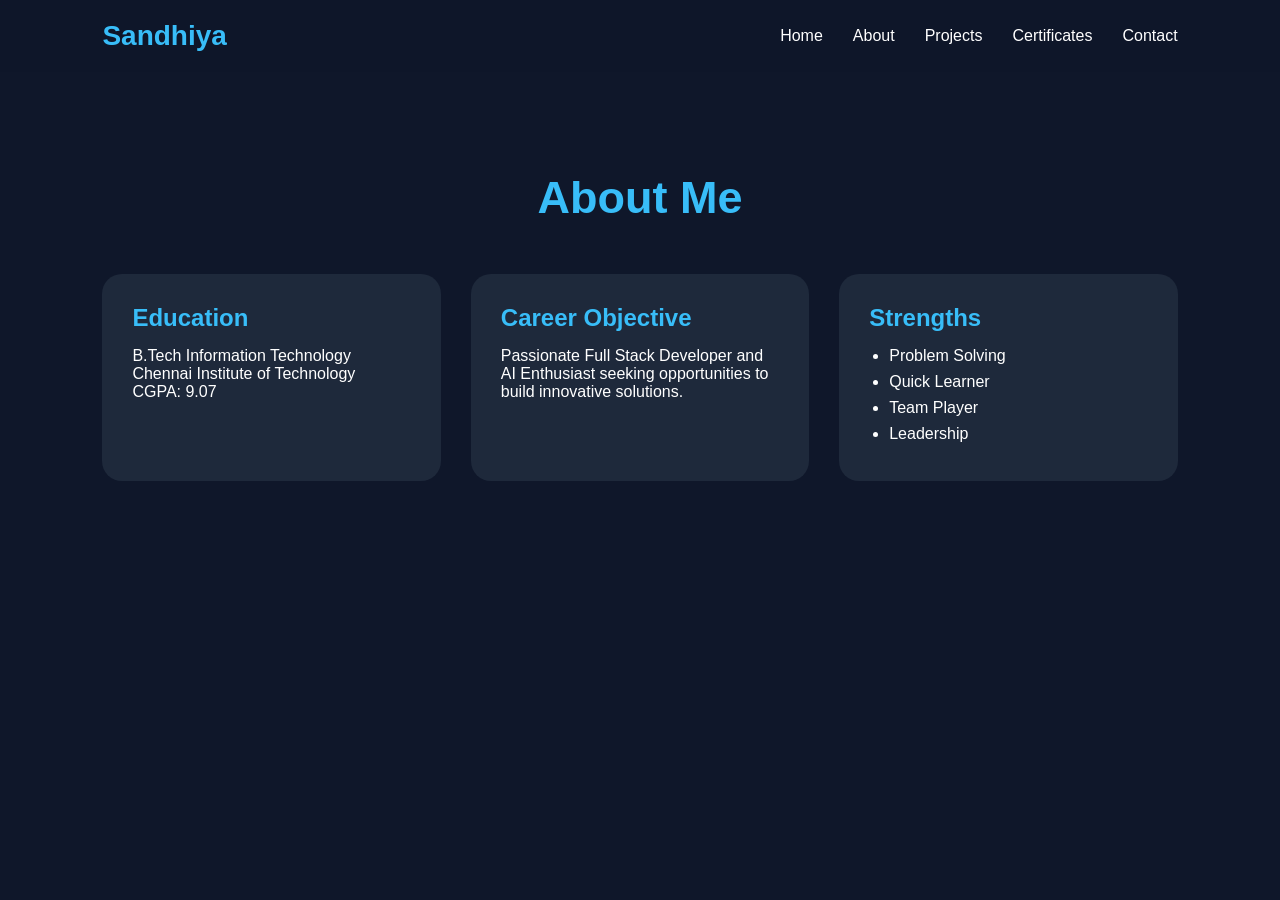
<file: about.html>
<!DOCTYPE html>
<html lang="en">
<head>
<meta charset="UTF-8">
<meta name="viewport" content="width=device-width, initial-scale=1.0">
<title>About Me</title>
<link rel="stylesheet" href="style.css">
</head>

<body>

<nav class="navbar">
<div class="logo">Sandhiya</div>

<ul class="nav-links">
<li><a href="index.html">Home</a></li>
<li><a href="about.html">About</a></li>



<li><a href="projects.html">Projects</a></li>
<li><a href="certificates.html">Certificates</a></li>
<li><a href="contact.html">Contact</a></li>
</ul>

</nav>

<section class="about">

<h1 class="section-title">
About Me
</h1>

<div class="about-container">

<div class="about-card">
<h2>Education</h2>

<p>
B.Tech Information Technology
</p>

<p>
Chennai Institute of Technology
</p>

<p>
CGPA: 9.07
</p>

</div>

<div class="about-card">

<h2>Career Objective</h2>

<p>
Passionate Full Stack Developer
and AI Enthusiast seeking
opportunities to build innovative
solutions.
</p>

</div>

<div class="about-card">

<h2>Strengths</h2>

<ul>
<li>Problem Solving</li>
<li>Quick Learner</li>
<li>Team Player</li>
<li>Leadership</li>
</ul>

</div>

</div>

</section>

<script src="script.js"></script>

</body>
</html>
</file>
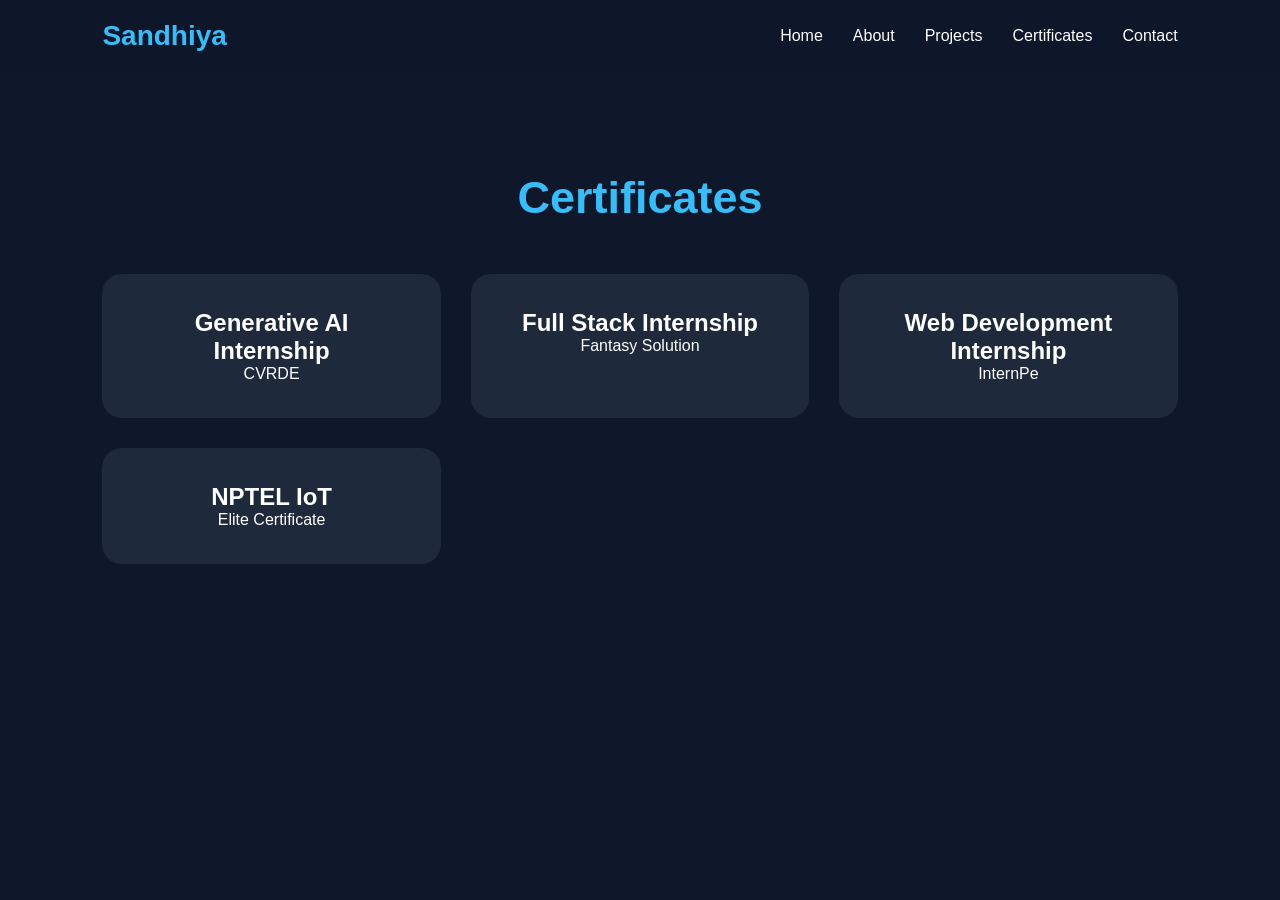
<file: certificates.html>
<!DOCTYPE html>
<html lang="en">

<head>

<meta charset="UTF-8">

<meta name="viewport"
content="width=device-width, initial-scale=1.0">

<title>
Certificates
</title>

<link rel="stylesheet"
href="style.css">

</head>

<body>

<nav class="navbar">

<div class="logo">

Sandhiya

</div>

<ul class="nav-links">

<li><a href="index.html">Home</a></li>

<li><a href="about.html">About</a></li>

<li><a href="projects.html">Projects</a></li>

<li><a href="certificates.html">Certificates</a></li>

<li><a href="contact.html">Contact</a></li>

</ul>

</nav>

<section class="skills">

<h1 class="section-title">

Certificates

</h1>

<div class="skills-grid">

<div class="skill-card">

<h2>

Generative AI Internship

</h2>

<p>

CVRDE

</p>

</div>

<div class="skill-card">

<h2>

Full Stack Internship

</h2>

<p>

Fantasy Solution

</p>

</div>

<div class="skill-card">

<h2>

Web Development Internship

</h2>

<p>

InternPe

</p>

</div>

<div class="skill-card">

<h2>

NPTEL IoT

</h2>

<p>

Elite Certificate

</p>

</div>

</div>

</section>

</body>

</html>
</file>
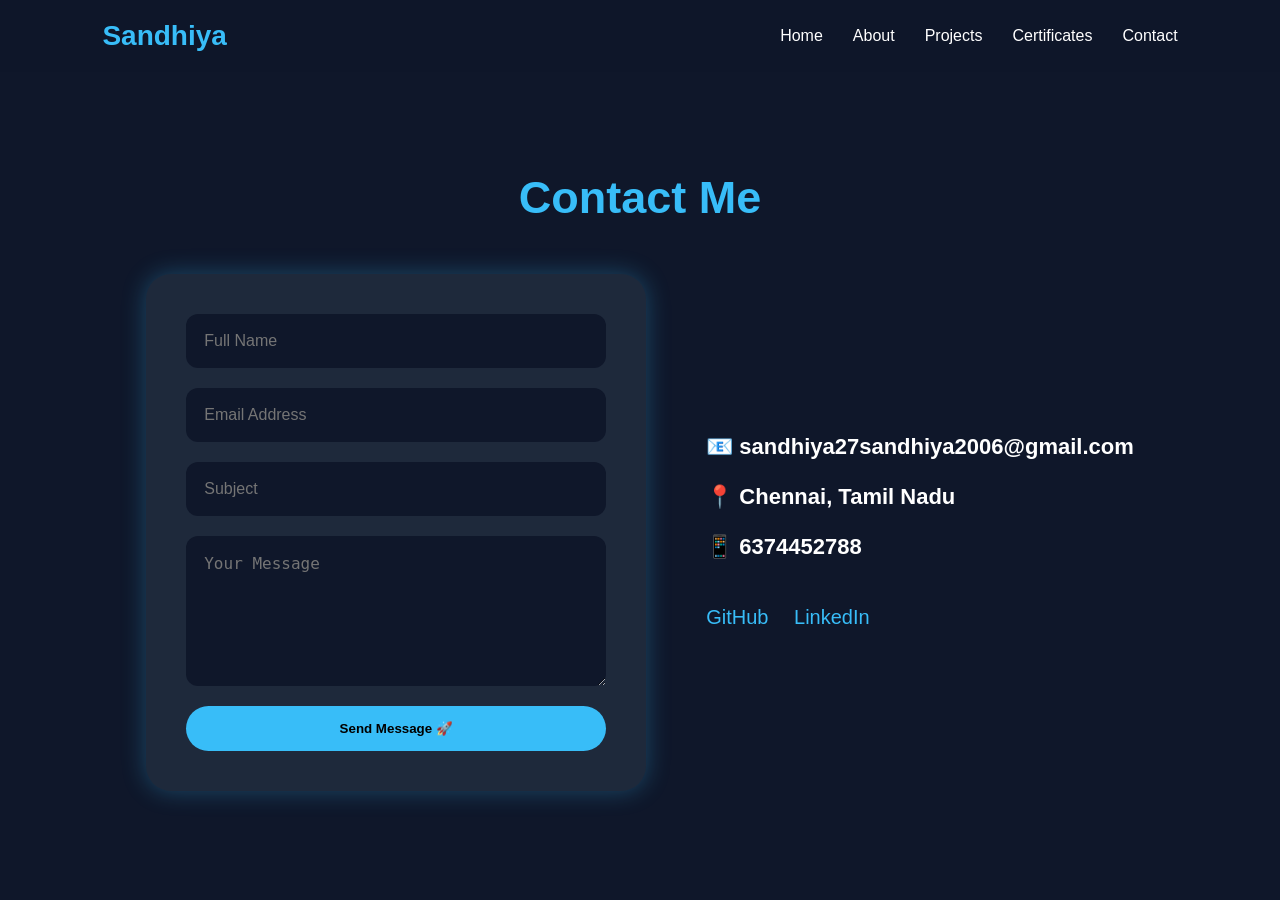
<file: contact.html>
<!DOCTYPE html>
<html lang="en">

<head>

<meta charset="UTF-8">

<meta name="viewport"
content="width=device-width, initial-scale=1.0">

<title>
Contact Me
</title>

<link rel="stylesheet"
href="style.css">

</head>

<body>

<nav class="navbar">

<div class="logo">

Sandhiya

</div>

<ul class="nav-links">

<li><a href="index.html">Home</a></li>

<li><a href="about.html">About</a></li>

<li><a href="projects.html">Projects</a></li>

<li><a href="certificates.html">Certificates</a></li>

<li><a href="contact.html">Contact</a></li>

</ul>

</nav>

<section id="contact" class="contact-section">

    <h1 class="section-title">
        Contact Me
    </h1>

    <div class="contact-container">

        <div class="contact-form">

            <input type="text" placeholder="Full Name">

            <input type="email" placeholder="Email Address">

            <input type="text" placeholder="Subject">

            <textarea rows="6"
                placeholder="Your Message"></textarea>

            <button class="primary-btn">
                Send Message 🚀
            </button>

        </div>

        <div class="contact-info">

            <h3>
                📧 sandhiya27sandhiya2006@gmail.com
            </h3>

            <h3>
                📍 Chennai, Tamil Nadu
            </h3>

            <h3>
                📱 6374452788
            </h3>

            <div class="social-links">

                <a href="https://github.com/Sandhiya2703">
                    GitHub
                </a>

                <a href="https://www.linkedin.com/in/sandhiya2703">
                    LinkedIn
                </a>

            </div>

        </div>

    </div>

</section>

<script src="script.js"></script>

</body>

</html>
</file>
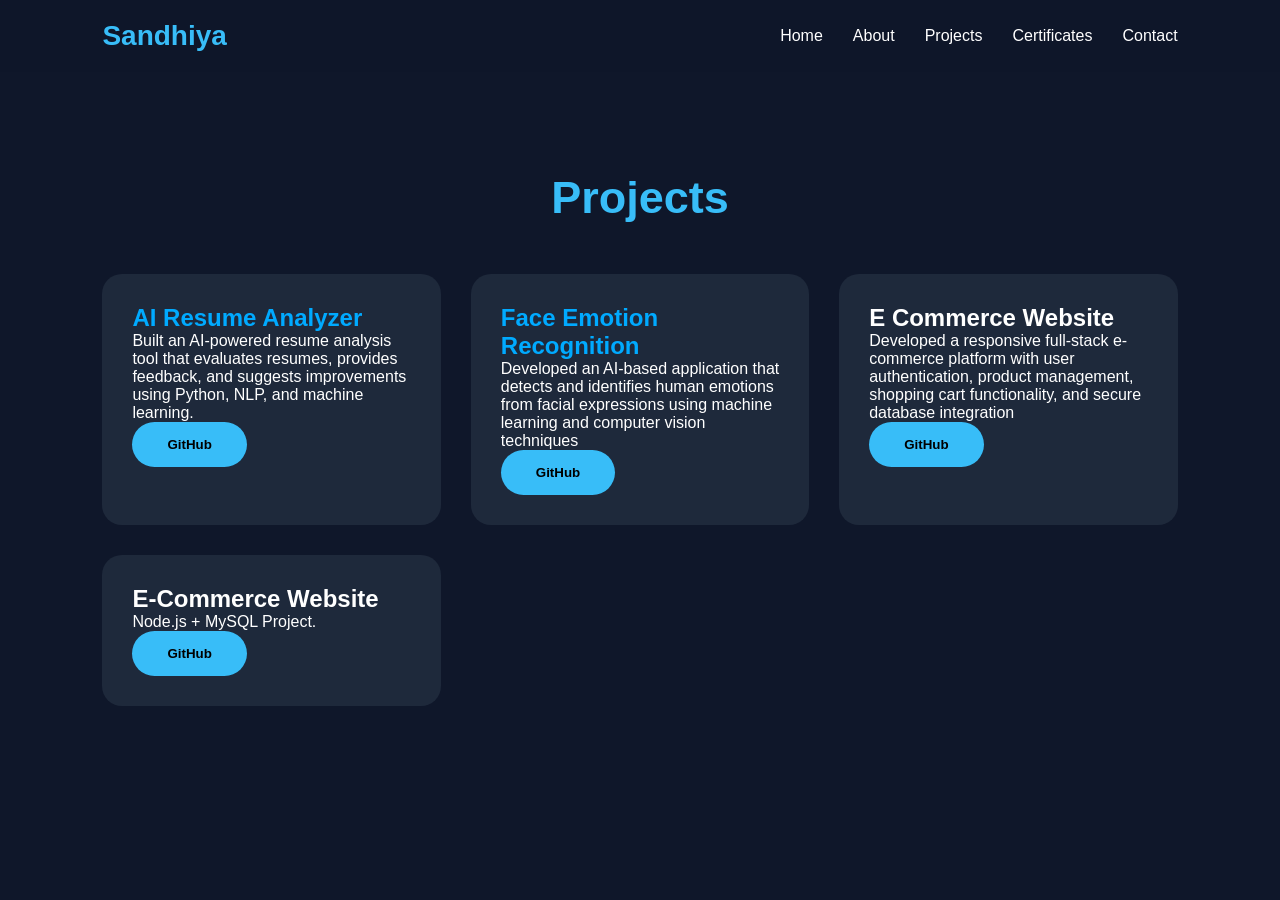
<file: projects.html>
<!DOCTYPE html>
<html lang="en">

<head>

<meta charset="UTF-8">
<meta name="viewport" content="width=device-width, initial-scale=1.0">

<title>Projects</title>

<link rel="stylesheet" href="style.css">

</head>

<body>

<nav class="navbar">

<div class="logo">
Sandhiya
</div>

<ul class="nav-links">

<li><a href="index.html">Home</a></li>

<li><a href="about.html">About</a></li>

<li><a href="projects.html">Projects</a></li>

<li><a href="certificates.html">Certificates</a></li>

<li><a href="contact.html">Contact</a></li>

</ul>

</nav>

<section class="projects">

<h1 class="section-title">

Projects

</h1>

<div class="project-grid">

<div class="project-card">

<h2>

<a href="https://github.com/Sandhiya2703/Resume-Analyzer">AI Resume Analyzer</a>

</h2>

<p>

Built an AI-powered resume analysis tool that evaluates resumes, provides feedback, and suggests improvements using Python, NLP, and machine learning.

</p>

<button class="primary-btn">

GitHub

</button>

</div>

<div class="project-card">

<h2>

  <a href="https://github.com/Sandhiya2703/Face_Emotion_Detection-">Face Emotion Recognition</a>

</h2>

<p>

Developed an AI-based application that detects and identifies human emotions from facial expressions using machine learning and computer vision techniques

</p>

<button class="primary-btn">

GitHub

</button>

</div>

<div class="project-card">

<h2>
E Commerce Website

</h2>

<p>

Developed a responsive full-stack e-commerce platform with user authentication, product management, shopping cart functionality, and secure database integration

</p>

<button class="primary-btn">

GitHub

</button>

</div>

<div class="project-card">

<h2>

E-Commerce Website

</h2>

<p>

Node.js + MySQL Project.

</p>

<button class="primary-btn">

GitHub

</button>

</div>

</div>

</section>

<script src="script.js"></script>

</body>

</html>
</file>
<file: style.css>
/* =========================
   GOOGLE FONT
========================= */

*{
    margin:0;
    padding:0;
    box-sizing:border-box;
    scroll-behavior:smooth;
}

body{
    font-family:'Poppins',sans-serif;
    background:#0f172a;
    color:white;
    overflow-x:hidden;
}

/* =========================
   PARTICLES
========================= */

#particles-js{
    position:fixed;
    width:100%;
    height:100%;
    top:0;
    left:0;
    z-index:-1;
}

/* =========================
   NAVBAR
========================= */

.navbar{
    display:flex;
    justify-content:space-between;
    align-items:center;
    padding:20px 8%;
    background:rgba(15,23,42,0.95);
    backdrop-filter:blur(10px);
    position:sticky;
    top:0;
    z-index:1000;
}

.logo{
    font-size:28px;
    font-weight:700;
    color:#38bdf8;
}

.nav-links{
    display:flex;
    list-style:none;
    gap:30px;
}

.nav-links a{
    text-decoration:none;
    color:white;
    transition:0.4s;
    font-weight:500;
}

.nav-links a:hover{
    color:#38bdf8;
    text-shadow:0 0 15px #38bdf8;
}

/* =========================
   HERO SECTION
========================= */

.hero{
    min-height:100vh;
    display:flex;
    align-items:center;
    padding:80px 8%;
}

.hero-content{
    display:flex;
    justify-content:space-between;
    align-items:center;
    width:100%;
}

.hero-left{
    width:55%;
}

.welcome-text{
    color:#38bdf8;
    font-size:22px;
}

.hero-left h1{
    font-size:70px;
    margin-top:10px;
}

.hero-left h1 span{
    color:#38bdf8;
}

.typing-text{
    font-size:35px;
    margin-top:15px;
    border-right:3px solid #38bdf8;
    width:fit-content;
    animation:blink .8s infinite;
}

.hero-description{
    margin-top:25px;
    line-height:30px;
    font-size:18px;
    color:#cbd5e1;
}

.hero-buttons{
    margin-top:35px;
}

/* =========================
   BUTTONS
========================= */

.primary-btn{
    padding:15px 35px;
    border:none;
    border-radius:30px;
    background:#38bdf8;
    color:black;
    font-weight:600;
    cursor:pointer;
    transition:0.4s;
}

.secondary-btn{
    padding:15px 35px;
    border-radius:30px;
    border:2px solid #38bdf8;
    background:transparent;
    color:white;
    margin-left:15px;
    cursor:pointer;
    transition:0.4s;
}

.primary-btn:hover,
.secondary-btn:hover{
    transform:translateY(-6px);
    box-shadow:0 0 25px #38bdf8;
}

/* =========================
   HERO IMAGE
========================= */

.hero-right img{
    width:370px;
    border-radius:50%;
    border:6px solid #38bdf8;
    animation:float 4s ease-in-out infinite;
}

/* =========================
   SECTION TITLE
========================= */

.section-title{
    text-align:center;
    font-size:45px;
    color:#38bdf8;
    margin-bottom:50px;
}

/* =========================
   ABOUT
========================= */

.about{
    padding:100px 8%;
}

.about-container{
    display:grid;
    grid-template-columns:repeat(auto-fit,minmax(280px,1fr));
    gap:30px;
}

.about-card{
    background:#1e293b;
    padding:30px;
    border-radius:20px;
    transition:.5s;
}

.about-card:hover{
    transform:translateY(-10px);
    box-shadow:0 0 25px #38bdf8;
}

.about-card h3{
    color:#38bdf8;
    margin-bottom:15px;
}

.about-card h2{
    color:#38bdf8;
    margin-bottom:15px;
}

.about-card ul{
    padding-left:20px;
}

.about-card li{
    margin-bottom:8px;
    color:white;
}
/* =========================
   STATS
========================= */

.stats{
    display:grid;
    grid-template-columns:repeat(4,1fr);
    gap:25px;
    padding:50px 8%;
}

.stat-card{
    background:#1e293b;
    padding:30px;
    border-radius:20px;
    text-align:center;
    transition:.5s;
}

.stat-card:hover{
    transform:scale(1.05);
}

.stat-card h3{
    font-size:40px;
    color:#38bdf8;
}

/* =========================
   SKILLS
========================= */

.skills{
    padding:100px 8%;
}

.skills-grid{
    display:grid;
    grid-template-columns:repeat(auto-fit,minmax(250px,1fr));
    gap:30px;
}

.skill-card{
    background:#1e293b;
    border-radius:20px;
    padding:35px;
    text-align:center;
    transition:.5s;
}

.skill-card:hover{
    transform:translateY(-10px);
    box-shadow:0 0 25px #38bdf8;
}

.skill-card i{
    font-size:55px;
    color:#38bdf8;
    margin-bottom:15px;
}

.skill-card h3{
    margin-bottom:15px;
}

/* =========================
   EXPERIENCE
========================= */

.experience{
    padding:100px 8%;
}

.timeline{
    border-left:3px solid #38bdf8;
    padding-left:30px;
}

.timeline-item{
    background:#1e293b;
    padding:25px;
    margin-bottom:25px;
    border-radius:20px;
    transition:.5s;
}

.timeline-item:hover{
    transform:translateX(10px);
}

.timeline-item h3{
    color:#38bdf8;
}

/* =========================
   PROJECTS
========================= */

.projects{
    padding:100px 8%;
}

.project-grid{
    display:grid;
    grid-template-columns:repeat(auto-fit,minmax(280px,1fr));
    gap:30px;
}

.project-card{
    background:#1e293b;
    border-radius:20px;
    padding:30px;
    transition:.5s;
}

.project-card:hover{
    transform:translateY(-10px);
    box-shadow:0 0 30px #38bdf8;
}

.project-card h3{
    color:#38bdf8;
    margin-bottom:15px;
}

.project-card a {
    color: #00aaff;
    text-decoration: none;
}

.project-card a:hover {
    color: #33bbff;
}

/* =========================
   CONTACT PREVIEW
========================= */

.contact-section{

    padding:100px 8%;

}

.contact-container{

    display:flex;
    justify-content:center;
    align-items:center;
    gap:60px;
    flex-wrap:wrap;

}

.contact-form{

    background:#1e293b;

    padding:40px;

    width:500px;

    border-radius:25px;

    box-shadow:0 0 25px rgba(56,189,248,0.3);

    display:flex;

    flex-direction:column;

    gap:20px;

}

.contact-form input,
.contact-form textarea{

    padding:18px;

    border:none;

    border-radius:12px;

    background:#0f172a;

    color:white;

    font-size:16px;

    outline:none;

    transition:0.4s;

}

.contact-form input:focus,
.contact-form textarea:focus{

    box-shadow:0 0 15px #38bdf8;

}

.contact-info{

    line-height:50px;

}

.contact-info h3{

    font-size:22px;

}

.social-links{

    margin-top:20px;

}

.social-links a{

    color:#38bdf8;

    text-decoration:none;

    font-size:20px;

    margin-right:20px;

    transition:0.4s;

}

.social-links a:hover{

    color:white;

}

.contact-preview{

    padding:100px 8%;

    text-align:center;

    display:flex;

    flex-direction:column;

    justify-content:center;

    align-items:center;

}

.contact-preview p{

    text-align:center;

    margin:20px 0;

}

.contact-preview .primary-btn{

    margin-top:20px;

}
/* =========================
   FOOTER
========================= */

footer{
    background:#111827;
    text-align:center;
    padding:40px;
}

footer h3{
    color:#38bdf8;
    margin-bottom:15px;
}


.social-icons{
    margin:20px 0;
}

.social-icons i{
    font-size:30px;
    margin:0 10px;
    cursor:pointer;
    transition:.4s;
}

.social-icons i:hover{
    color:#38bdf8;
    transform:translateY(-5px);
}

/* =========================
   ANIMATIONS
========================= */

@keyframes float{

    0%{
        transform:translateY(0);
    }

    50%{
        transform:translateY(-20px);
    }

    100%{
        transform:translateY(0);
    }

}

@keyframes blink{

    50%{
        border-color:transparent;
    }

}

/* =========================
   SCROLL REVEAL
========================= */

.reveal{
    opacity:0;
    transform:translateY(60px);
    transition:1s;
}

.reveal.active{
    opacity:1;
    transform:translateY(0);
}

/* =========================
   RESPONSIVE
========================= */

@media(max-width:900px){

    .hero-content{
        flex-direction:column-reverse;
        text-align:center;
    }

    .hero-left{
        width:100%;
    }

    .hero-right img{
        width:260px;
        margin-bottom:40px;
    }

    .nav-links{
        gap:15px;
    }

    .hero-left h1{
        font-size:50px;
    }

    .typing-text{
        font-size:25px;
        margin:auto;
    }

    .stats{
        grid-template-columns:repeat(2,1fr);
    }

}

@media(max-width:600px){

    .navbar{
        flex-direction:column;
        gap:15px;
    }

    .nav-links{
        flex-wrap:wrap;
        justify-content:center;
    }

    .stats{
        grid-template-columns:1fr;
    }

    .section-title{
        font-size:35px;
    }

}
</file>
